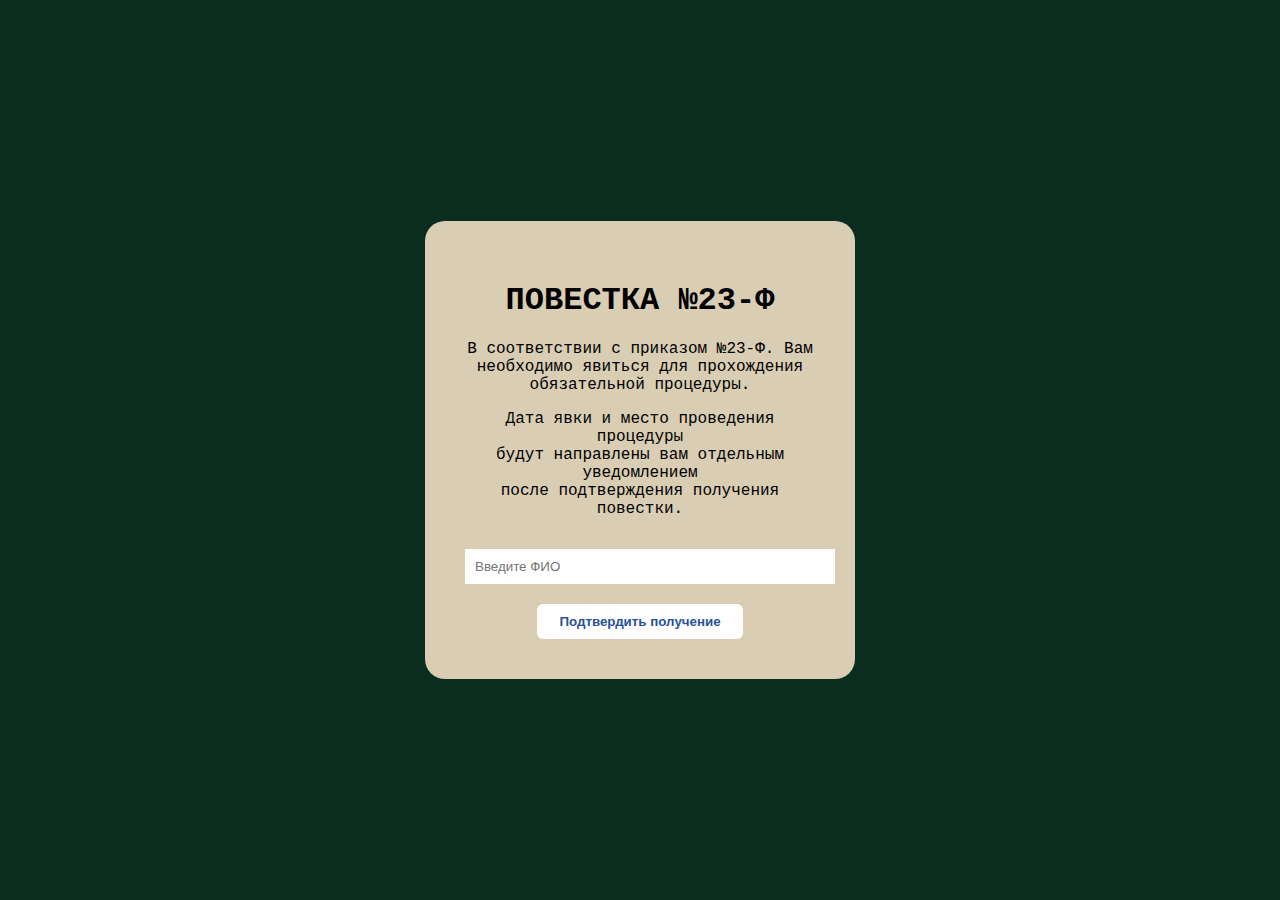
<file: index.html>
<!DOCTYPE html>
<html lang="ru">

<head>
    <meta charset="UTF-8">
    <title>Повестка</title>
    <link rel="stylesheet" href="style.css">
</head>

<body>

    <div class="card">
        <h1>ПОВЕСТКА №23-Ф</h1>

        <p>
            В соответствии с приказом №23-Ф. Вам необходимо явиться
            для прохождения обязательной процедуры.
        </p>

        <p>
            Дата явки и место проведения процедуры<br>
            будут направлены вам отдельным уведомлением<br>
            после подтверждения получения повестки.
        </p>
        <input type="text" id="nameInput" placeholder="Введите ФИО">

        <button onclick="checkUser()">Подтвердить получение</button>
    </div>

    <script src="script.js"></script>

    <script>
        function saveName() {
            const name = document.getElementById("nameInput").value.trim();

            if (name === "") {
                alert("Введите ФИО");
                return;
            }

            localStorage.setItem("soldierName", name);
            window.location.href = "reveal.html";
        }
    </script>

</body>

</html>
</file>
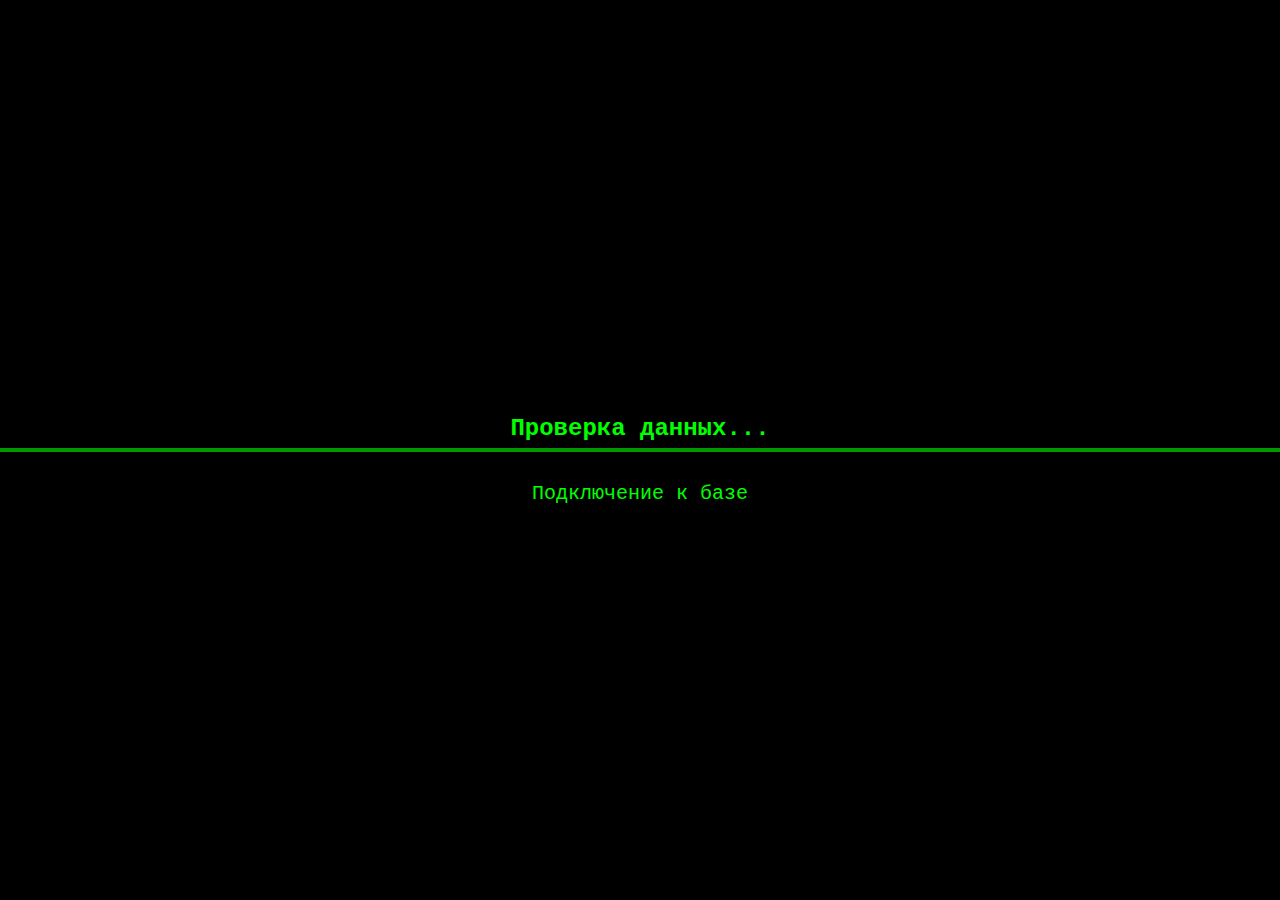
<file: reveal.html>
<!DOCTYPE html>
<html lang="ru">

<head>
    <meta charset="UTF-8">
    <title>Статус обработки</title>
    <link rel="stylesheet" href="style.css">

    <style>
        body {
            margin: 0;
            background: #000;
            font-family: 'Courier New', monospace;
            color: #0f0;
            overflow: hidden;
        }

        .screen {
            position: absolute;
            width: 100%;
            height: 100%;
            display: flex;
            justify-content: center;
            align-items: center;
            flex-direction: column;
            transition: 1s;
        }

        .scan-line {
            position: absolute;
            width: 100%;
            height: 4px;
            background: rgba(0, 255, 0, 0.6);
            animation: scan 2s linear infinite;
        }

        @keyframes scan {
            0% {
                top: 0;
            }

            100% {
                top: 100%;
            }
        }

        .status {
            font-size: 20px;
            margin-top: 20px;
        }

        .stamp {
            font-size: 60px;
            color: red;
            transform: scale(0);
            transition: 0.4s ease;
        }

        .reveal {
            position: absolute;
            width: 100%;
            height: 100%;
            background: linear-gradient(135deg, #1e3c72, #2a5298);
            display: flex;
            justify-content: center;
            align-items: center;
            flex-direction: column;
            color: white;
            text-align: center;
            opacity: 0;
            transition: 1s;
        }

        .invite {
            font-size: 26px;
            margin-top: 20px;
        }

        .profile-btn {
            margin-top: 25px;
            padding: 12px 25px;
            background: white;
            color: #2a5298;
            border: none;
            cursor: pointer;
            font-weight: bold;
            border-radius: 6px;
            display: none;
            /* появится позже */
        }

        .profile-btn:hover {
            transform: scale(1.05);
        }

        .back-btn {
            margin-top: 20px;
            padding: 10px 20px;
            background: transparent;
            border: 1px solid white;
            color: white;
            cursor: pointer;
            border-radius: 6px;
        }
    </style>
</head>

<body>

    <div class="screen" id="screen1">
        <div class="scan-line"></div>
        <h2>Проверка данных...</h2>
        <div class="status" id="statusText">Подключение к базе</div>
    </div>

    <!-- Экран 2 -->
    <div class="screen" id="screen2" style="display:none;">
        <div class="stamp" id="stamp">МОБИЛИЗОВАН</div>
    </div>

    <!-- Экран 3 -->
    <div class="reveal" id="screen3">
        <h1>🎉 С ДНЁМ ЗАЩИТНИКА ОТЕЧЕСТВА 🎉</h1>
        <div class="invite" id="inviteText"></div>

        <button onclick="window.location.href='index.html'">
            Вернуться
        </button>

        <button onclick="goProfile()">
            Открыть личное дело →
        </button>

    </div>



    <script>
        const name = localStorage.getItem("soldierName") || "Боец";

        const status = document.getElementById("statusText");
        const stamp = document.getElementById("stamp");
        const profileBtn = document.getElementById("profileBtn");

        setTimeout(() => status.innerText = "Поиск записи...", 1000);
        setTimeout(() => status.innerText = "Запись найдена", 2000);
        setTimeout(() => status.innerText = "Статус: Призыв активен", 3000);

        setTimeout(() => {
            document.getElementById("screen1").style.display = "none";
            document.getElementById("screen2").style.display = "flex";
            setTimeout(() => stamp.style.transform = "scale(1)", 200);
        }, 4000);

        setTimeout(() => {
            document.getElementById("screen2").style.display = "none";
            document.getElementById("screen3").style.opacity = "1";

            document.getElementById("inviteText").innerHTML =
                `${name}, ты официально приглашён на мероприятие Hunters!<br><br>
             📍 Место: Atrium <br>
             🕖 Время: 19:00<br><br>
             Будем ждать тебя!`;

            profileBtn.style.display = "inline-block"; // показываем кнопку
        }, 6000);
    </script>

    <script src="script.js"></script>

</body>

</html>
</file>
<file: style.css>
/* ===== ПРЕМИУМ ФОН HUNTERS ===== */

body {
    margin: 0;
    height: 100vh;
    display: flex;
    justify-content: center;
    align-items: center;
    background: #0b2d1f;
    /* темно-зеленый как раньше */
    font-family: 'Courier New', monospace;
}


.card {
    background: #d9cdb3;
    padding: 40px;
    border-radius: 20px;
    width: 350px;
    text-align: center;
}

input {
    width: 100%;
    padding: 10px;
    margin-top: 15px;
    border: none;
}

button {
    margin-top: 20px;
    padding: 10px 22px;
    background: white;
    color: #2a5298;
    border: none;
    cursor: pointer;
    font-weight: bold;
    border-radius: 6px;
    width: auto;
    min-width: 180px;
    transition: 0.2s;
}

button:hover {
    transform: scale(1.05);
}
</file>
